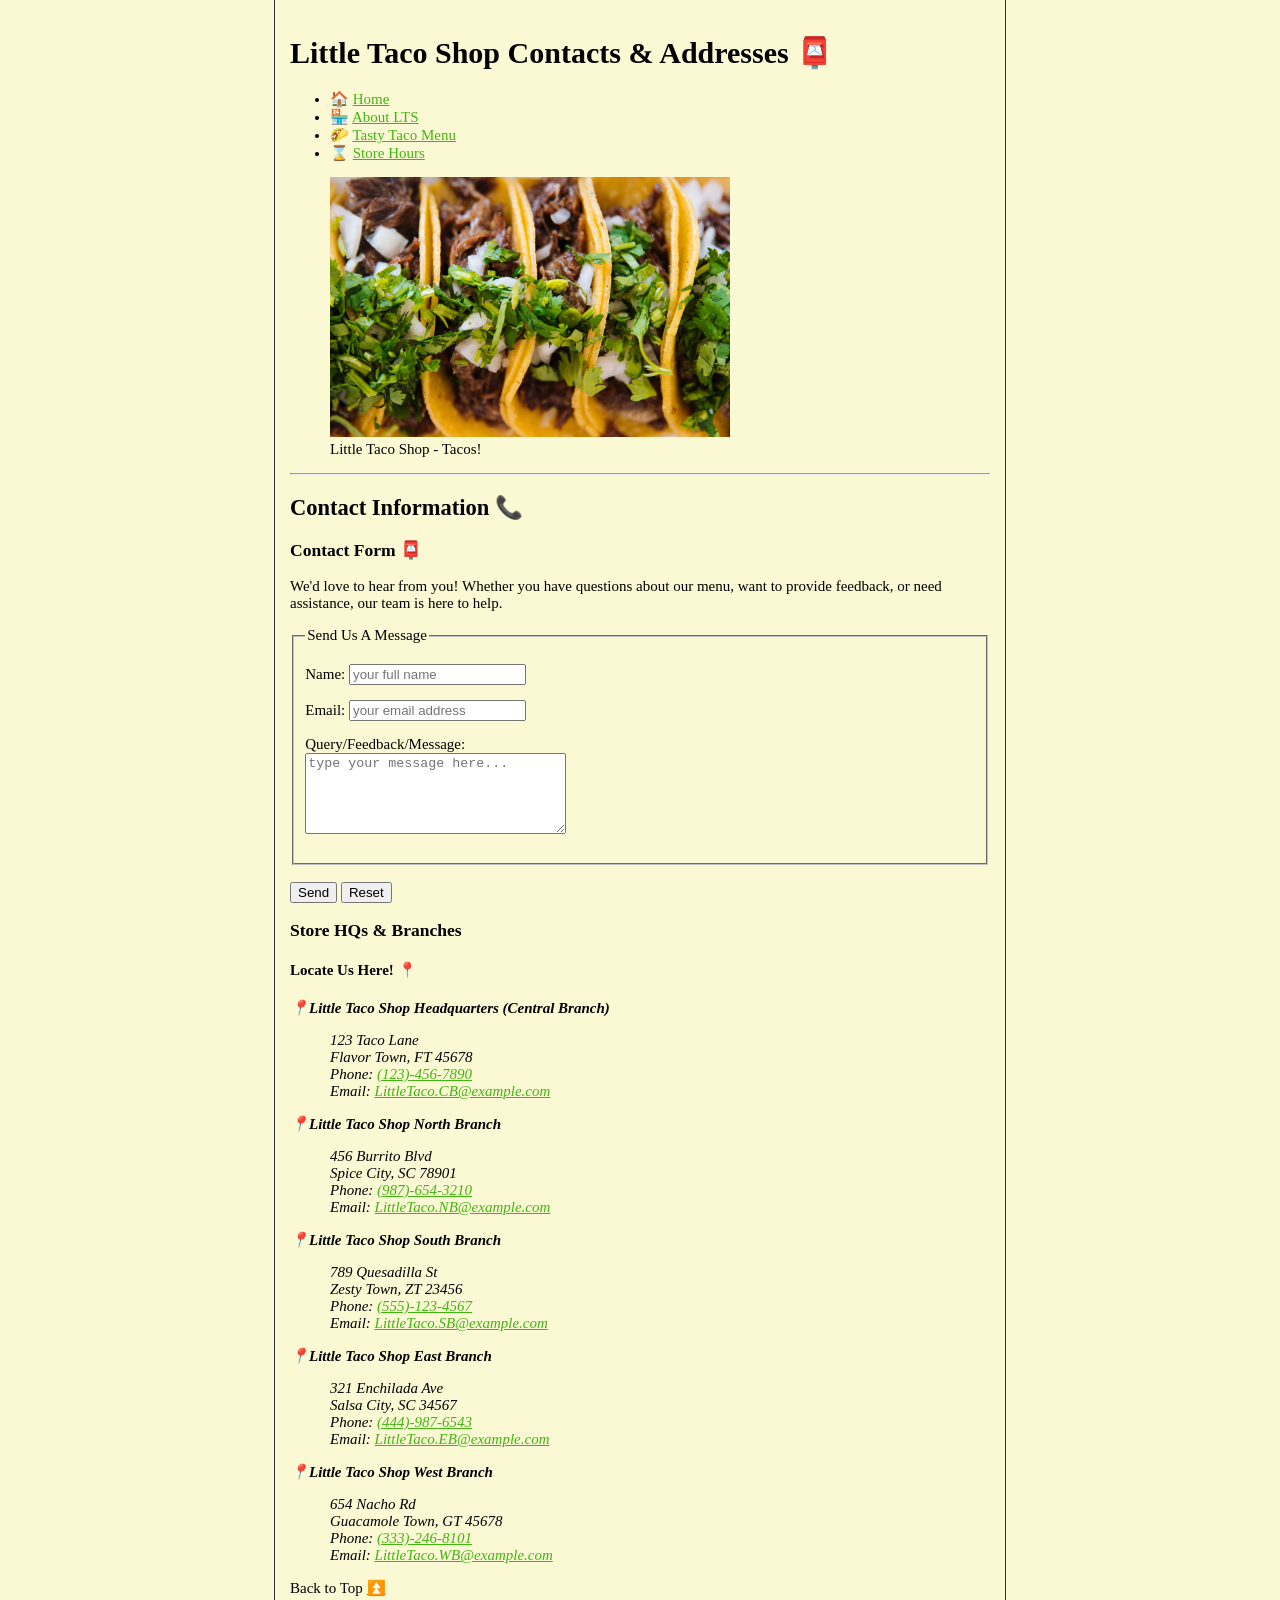
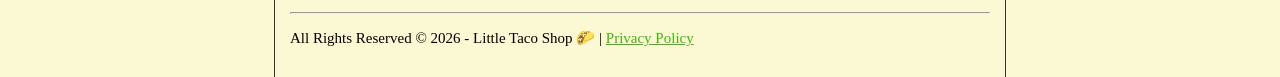
<file: contact.html>
<!DOCTYPE html>
<html lang="en">
    <head>
        <meta charset="UTF-8">
        <meta name="author" content="Sukriti Singh">
        <meta name="description" content="The official website for 'The Little Taco Shop', your go-to place for delicious tacos and more!">
        <title>Little Taco Shop Hours 📮</title>
        <link rel="icon" href="Telefavicon.ico" type="image/x-icon">
        <link rel="stylesheet" href="style.css" type = "text/css">
    </head>

    <body>
        <header>
            <h1>Little Taco Shop Contacts & Addresses 📮</h1>
            <nav aria-label="Quick Links">
                <ul>
                    <li>🏠 <a href="home.html">Home</a></li>
                    <li>🏪 <a href="home.html#about">About LTS</a></li>
                    <li>🌮 <a href="home.html#menu">Tasty Taco Menu</a></li>
                    <li>⌛ <a href="hours.html">Store Hours</a></li>
                </ul>
            </nav>
            <figure>
                <img src="img/tacos_close_up_400x260.png" alt="Tacos and a Drink" title="We love tacos!" width="400" height="260">
                <figcaption>
                    Little Taco Shop - Tacos!
                </figcaption>
            </figure>
        </header>

        <main>
            <article id = "contact-info">
                <hr>
                    <h2>Contact Information 📞</h2>
                    <section>
                        <h3>Contact Form 📮</h3>
                        <!-- <p>If you have any questions, feedback, or just want to say hello, feel free to reach out to us!</p> -->
                        <p>We'd love to hear from you! Whether you have questions about our menu, want to provide feedback, or need assistance, our team is here to help.</p>
                            <!-- Form Example -->
                            <form action = "https://httpbin.org/get" method="get">
                            <fieldset>
                                <legend>Send Us A Message</legend>
                                <p>
                                    <label for="name">Name:</label>
                                    <input type="text" id="name" name="name" placeholder="your full name" autocapitalize="on" autocomplete="on" required>

                                    <!-- <input type="text" id="name" name="name" placeholder="your full name" autocapitalize="on" autocomplete="on" required autofocus>

                                    if this autofocus is enabled then on clicking on 'Contact Our Store' the page will open with directly contact form area with cursor active in the field-->
                                </p>
                                <p>
                                    <label for="email">Email:</label>
                                    <input type="email" id="email" name="email" placeholder="your email address" required>
                                </p>
                                <p>
                                    <label for="message">Query/Feedback/Message:</label>
                                    <br>
                                    <textarea id="message" name="message" rows="5" cols="30" placeholder="type your message here..." required></textarea>
                                </p>
                            </fieldset>
                            <br>
                            <button type = "submit">Send</button>
                            <button type = "reset">Reset</button>
                            </form>
                    </section>
                    <section>
                        <h3>Store HQs & Branches</h3>
                        <h4>Locate Us Here! 📍</h4>
                            <address>
                                <b><i>📍Little Taco Shop Headquarters (Central Branch)</i></b>
                                <blockquote>
                                    123 Taco Lane<br>
                                    Flavor Town, FT 45678<br>
                                    Phone: <a href="tel:+(123)-456-7890">(123)-456-7890</a><br>
                                    Email: <a href="mailto:LittleTaco.CB@example.com">LittleTaco.CB@example.com</a>
                                </blockquote>
                            </address>
                            <address>
                                <b><i>📍Little Taco Shop North Branch</i></b>
                                <blockquote>
                                    456 Burrito Blvd<br>
                                    Spice City, SC 78901<br>
                                    Phone: <a href="tel:+(987)-654-3210">(987)-654-3210</a><br>
                                    Email: <a href="mailto:LittleTaco.NB@example.com">LittleTaco.NB@example.com</a>
                                </blockquote>
                            </address>
                            <address>
                                <b><i>📍Little Taco Shop South Branch</i></b>
                                <blockquote>
                                    789 Quesadilla St<br>
                                    Zesty Town, ZT 23456<br>
                                    Phone: <a href="tel:(555)-123-4567">(555)-123-4567</a><br>
                                    Email: <a href="mailto:LittleTaco.SB@example.com">LittleTaco.SB@example.com</a>
                                </blockquote>
                            </address>
                            <address>
                                <b><i>📍Little Taco Shop East Branch</i></b>
                                <blockquote>
                                    321 Enchilada Ave<br>
                                    Salsa City, SC 34567<br>
                                    Phone: <a href="tel:(444)-987-6543">(444)-987-6543</a><br>
                                    Email: <a href="mailto:LittleTaco.EB@example.com">LittleTaco.EB@example.com</a>
                                </blockquote>
                            </address>
                            <address>
                                <b><i>📍Little Taco Shop West Branch</i></b>
                                <blockquote>
                                    654 Nacho Rd<br>
                                    Guacamole Town, GT 45678<br>
                                    Phone: <a href="tel:(333)-246-8101">(333)-246-8101</a><br>
                                    Email: <a href="mailto:LittleTaco.WB@example.com">LittleTaco.WB@example.com</a>
                                </blockquote>
                            </address>
                    </section>
            </article>
        </main>

        <footer>
            <p>
                <!-- <a href = "#">🔺</a> -->
                Back to Top <a href = "#">⏫</a>
            </p>
            <hr>
                <p>
                    All Rights Reserved &copy; 2026 - Little Taco Shop 🌮 | <a href="privacy.html">Privacy Policy</a>
                </p>
        </footer>
    </body>
</html>
</file>
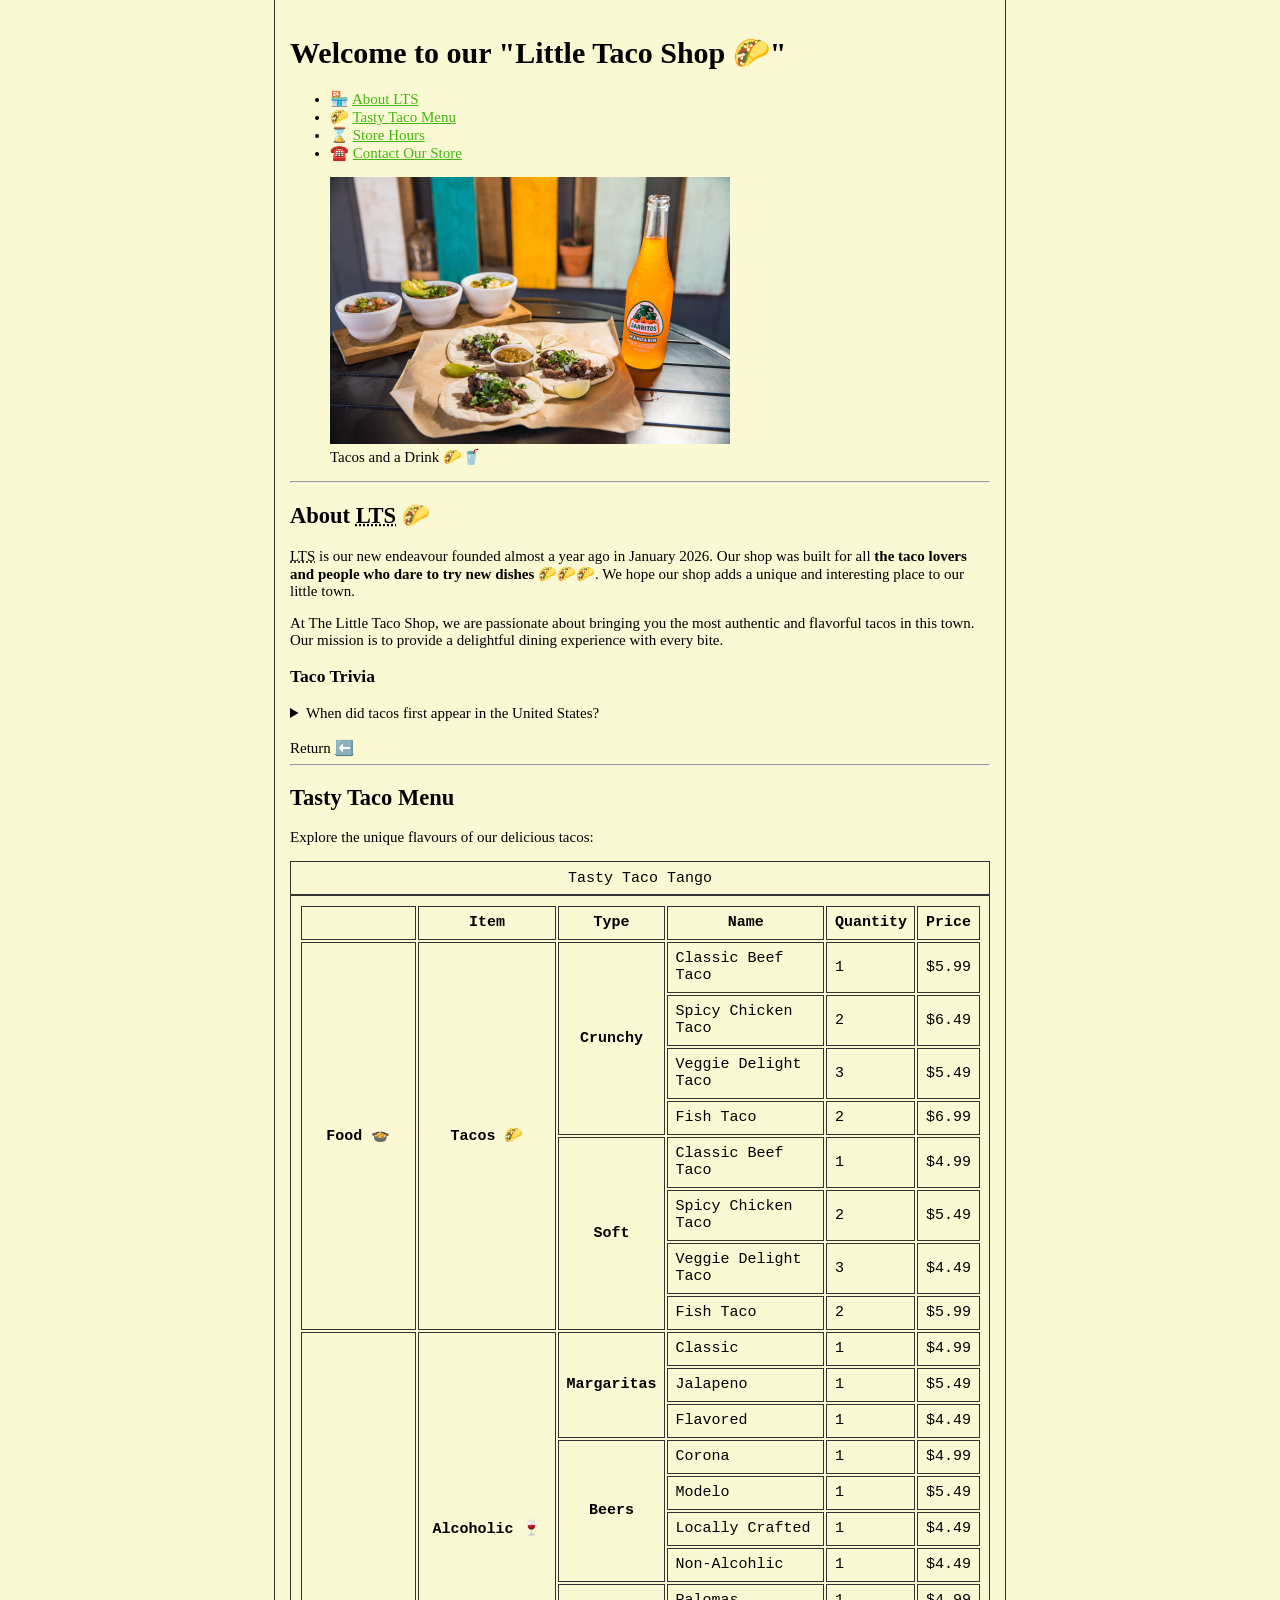
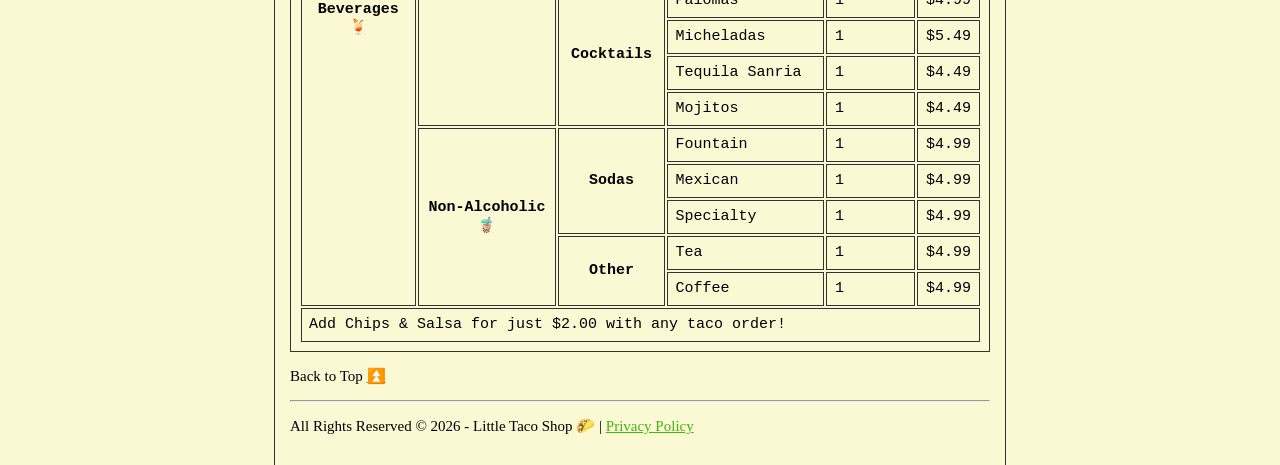
<file: home.html>
<!DOCTYPE html>
<html lang="en">
    <head>
        <meta charset="UTF-8">
        <meta name="author" content="Sukriti Singh">
        <meta name="description" content="The official website for 'The Little Taco Shop', your go-to place for delicious tacos and more!">
        <title>Little Taco Shop 🌮</title>
        <link rel="icon" href="Tacofavicon.ico" type="image/x-icon">
        <link rel="stylesheet" href="CSS_Style.css" type = "text/css">
    </head>

    <body>
        <header>
            <h1> Welcome to our "Little Taco Shop 🌮"</h1>
            <nav aria-label="Quick Links">
                <ul>
                    <li>🏪 <a href="#about">About LTS</a></li>
                    <li>🌮 <a href="#menu">Tasty Taco Menu</a></li>
                    <li>⌛ <a href="hours.html">Store Hours</a></li>
                    <li>☎️<!--📨--> <a href="contact.html">Contact Our Store</a></li>
                </ul>
            </nav>
            <figure>
                <img src="img/tacos_and_drink_400x267.png" alt="Tacos and a Drink" title="We love tacos!" width="400" height="267">
                <figcaption>
                    Tacos and a Drink 🌮🥤
                </figcaption>
            </figure>
        </header>

        <main>
            <hr>
                <article id="about">   
                    <h2>About <abbr title = "Little Taco Shop">LTS</abbr> 🌮</h2>
                    <!-- <section> <h3>...</h3> -->
                        <p>
                            <abbr title="The Little Taco Shop">LTS</abbr> is our new endeavour founded almost a year ago in <time datetime="2025-01">January 2026</time>. Our shop was built for all <strong>the taco lovers and people who dare to try new dishes</strong> 🌮🌮🌮. We hope our shop adds a unique and interesting place to our little town.
                        </p>
                        <p>
                            At The Little Taco Shop, we are passionate about bringing you the most authentic and flavorful tacos in this town. Our mission is to provide a delightful dining experience with every bite.
                        </p>
                    <!-- </section> -->
                    <aside>
                        <h3>Taco Trivia</h3>
                        <details>
                            <summary>When did tacos first appear in the United States?</summary>
                            <p>
                                Jeffrey M. Pilcher, taco historian and professor of history at the University of Minnesota, says
                                the earliest mention of tacos in the United States are in a newspaper from <time datetime="1905">1905</time>. (Source: <cite><a href="https://www.smithsonianmag.com/arts-culture/where-did-the-taco-come-from-81228162/" target="_blank">Smithsonian Magazine</a></cite>)
                            </p>
                        </details>
                    </aside>
                    <br>Return <a href = "#">⬅️</a>
                </article>
            <hr>
                <article id="menu">
                    <h2>Tasty Taco Menu</h2>
                    <!-- <section> section should have a heading <h3>...</h3> -->
                        <p>Explore the unique flavours of our delicious tacos:</p>
                        <table>
                            <caption>Tasty Taco Tango</caption>
                            <thead>
                                <tr>
                                    <th></th>
                                    <th scope="col">Item</th>
                                    <th scope="col">Type</th>
                                    <th scope="col">Name</th>
                                    <th scope="col">Quantity</th>
                                    <th scope="col">Price</th>
                                </tr>
                            </thead>
                            <tbody>
                                <tr>
                                    <th scope="row" rowspan="8">Food 🍲</th>
                                    <th scope="row" rowspan="8">Tacos 🌮</th>
                                    <th scope="row" rowspan="4">Crunchy</th>
                                    <td>Classic Beef Taco</td>
                                    <td>1</td>
                                    <td>$5.99</td>
                                </tr>
                                <tr>
                                    <td>Spicy Chicken Taco</td>
                                    <td>2</td>
                                    <td>$6.49</td>
                                </tr>
                                <tr>
                                    <td>Veggie Delight Taco</td>
                                    <td>3</td>
                                    <td>$5.49</td>
                                </tr>
                                <tr>
                                    <td>Fish Taco</td>
                                    <td>2</td>
                                    <td>$6.99</td>
                                </tr>
                                <tr>
                                    <th scope="row" rowspan="4">Soft</th>
                                    <td>Classic Beef Taco</td>
                                    <td>1</td>
                                    <td>$4.99</td>
                                </tr>
                                <tr>
                                    <td>Spicy Chicken Taco</td>
                                    <td>2</td>
                                    <td>$5.49</td>
                                </tr>
                                <tr>
                                    <td>Veggie Delight Taco</td>
                                    <td>3</td>
                                    <td>$4.49</td>
                                </tr>
                                <tr>
                                    <td>Fish Taco</td>
                                    <td>2</td>
                                    <td>$5.99</td>
                                </tr>
                                <tr>
                                    <th scope="row" rowspan="16">Beverages 🍹</th>
                                    <th scope="row" rowspan="11">Alcoholic 🍷</th>
                                    <th scope="row" rowspan="3">Margaritas</th>
                                    <td>Classic</td>
                                    <td>1</td>
                                    <td>$4.99</td>
                                </tr>
                                <tr>
                                    <td>Jalapeno</td>
                                    <td>1</td>
                                    <td>$5.49</td>
                                </tr>
                                <tr>
                                    <td>Flavored</td>
                                    <td>1</td>
                                    <td>$4.49</td>
                                </tr>
                                <tr>
                                    <th scope="row" rowspan="4">Beers</th>
                                    <td>Corona</td>
                                    <td>1</td>
                                    <td>$4.99</td>
                                </tr>
                                <tr>
                                    <td>Modelo</td>
                                    <td>1</td>
                                    <td>$5.49</td>
                                </tr>
                                <tr>
                                    <td>Locally Crafted</td>
                                    <td>1</td>
                                    <td>$4.49</td>
                                </tr>
                                <tr>
                                    <td>Non-Alcohlic</td>
                                    <td>1</td>
                                    <td>$4.49</td>
                                </tr>
                                <tr>
                                    <th scope="row" rowspan="4">Cocktails</th>
                                    <td>Palomas</td>
                                    <td>1</td>
                                    <td>$4.99</td>
                                </tr>
                                <tr>
                                    <td>Micheladas</td>
                                    <td>1</td>
                                    <td>$5.49</td>
                                </tr>
                                <tr>
                                    <td>Tequila Sanria</td>
                                    <td>1</td>
                                    <td>$4.49</td>
                                </tr>
                                <tr>
                                    <td>Mojitos</td>
                                    <td>1</td>
                                    <td>$4.49</td>
                                </tr>
                                <tr>
                                    <th scope="row" rowspan="5">Non-Alcoholic 🧋</th>
                                    <th scope="row" rowspan="3">Sodas</th>
                                    <td>Fountain</td>
                                    <td>1</td>
                                    <td>$4.99</td>
                                </tr>
                                <tr>
                                    <td>Mexican</td>
                                    <td>1</td>
                                    <td>$4.99</td>
                                </tr>
                                <tr>
                                    <td>Specialty</td>
                                    <td>1</td>
                                    <td>$4.99</td>
                                </tr>
                                <tr>
                                    <th scope="row" rowspan="2">Other</th>
                                    <td>Tea</td>
                                    <td>1</td>
                                    <td>$4.99</td>
                                </tr>
                                <tr>
                                    <td>Coffee</td>
                                    <td>1</td>
                                    <td>$4.99</td>
                                </tr>
                            </tbody>
                            <tfoot>
                                <tr>
                                    <td colspan="6">Add Chips &amp; Salsa for just $2.00 with any taco order!</td>
                                </tr>
                            </tfoot>
                        </table>
                    <!-- </section> -->
                </article>
        </main>

        <footer>
            <p>
                <!-- <a href = "#">🔺</a> -->
                Back to Top <a href = "#">⏫</a>
            </p>
            <hr>
                <p>
                    All Rights Reserved &copy; 2026 - Little Taco Shop 🌮 | <a href="privacy_policy.html">Privacy Policy</a>
                </p>
        </footer>
    </body>
</html>
</file>
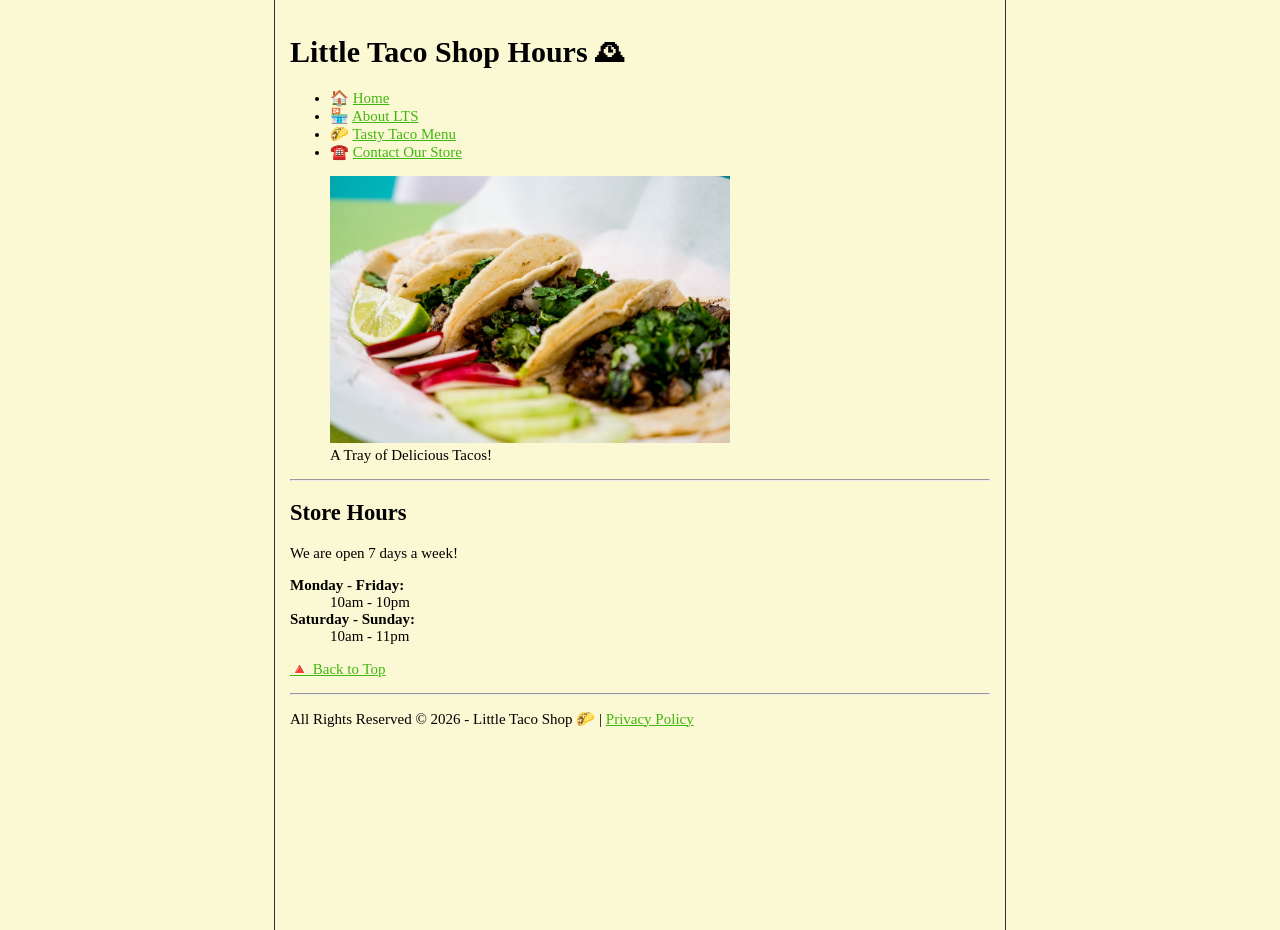
<file: hours.html>
<!DOCTYPE html>
<html lang="en">
    <head>
        <meta charset="UTF-8">
        <meta name="author" content="Sukriti Singh">
        <meta name="description" content="The official website for 'The Little Taco Shop', your go-to place for delicious tacos and more!">
        <title>Little Taco Shop Hours 🕰️</title>
        <link rel="icon" href="icons/Timefavicon.ico" type="image/x-icon">
        <link rel="stylesheet" href="style.css" type = "text/css">
    </head>

    <body>
        <header>
            <h1>Little Taco Shop Hours 🕰</h1>
            <nav aria-label="Quick Links">
                <ul>
                    <li>🏠 <a href="home.html">Home</a></li>
                    <li>🏪 <a href="home.html#about">About LTS</a></li>
                    <li>🌮 <a href="home.html#menu">Tasty Taco Menu</a></li>
                    <li>☎️ <a href="contact.html">Contact Our Store</a></li>
                </ul>
            </nav>
            <figure>
                <img src="img/tacos_tray_400x267.png" alt="Tacos and a Drink" title="We love tacos!" width="400" height="267">
                <figcaption>
                    A Tray of Delicious Tacos!
                </figcaption>
            </figure>
        </header>

        <main>
            <hr>
                <article id="store-hours">
                    <h2>Store Hours</h2>
                    <!-- <section> needs heading <h3>...</h3> -->
                        <p>We are open 7 days a week!</p>
                        <dl>
                            <dt><strong>Monday - Friday:</strong></dt>
                            <dd>10am - 10pm</dd>
                            <dt><strong>Saturday - Sunday:</strong></dt>
                            <dd>10am - 11pm</dd>
                        </dl>
                        <!-- <p>
                            <strong>Monday - Friday:</strong> 11am - 9pm<br>
                            <strong>Saturday - Sunday:</strong> 10am - 10pm
                        </p> -->
                    <!-- </section> -->
                </article>
        </main>

        <footer>
            <p>
                <a href = "#">🔺 Back to Top</a>
                <!-- <a href = "#">⏫</a> -->
            </p>
            <hr>
                <p>
                    All Rights Reserved &copy; 2026 - Little Taco Shop 🌮 | <a href="privacy.html">Privacy Policy</a>
                </p>
        </footer>
    </body>
</html>
</file>
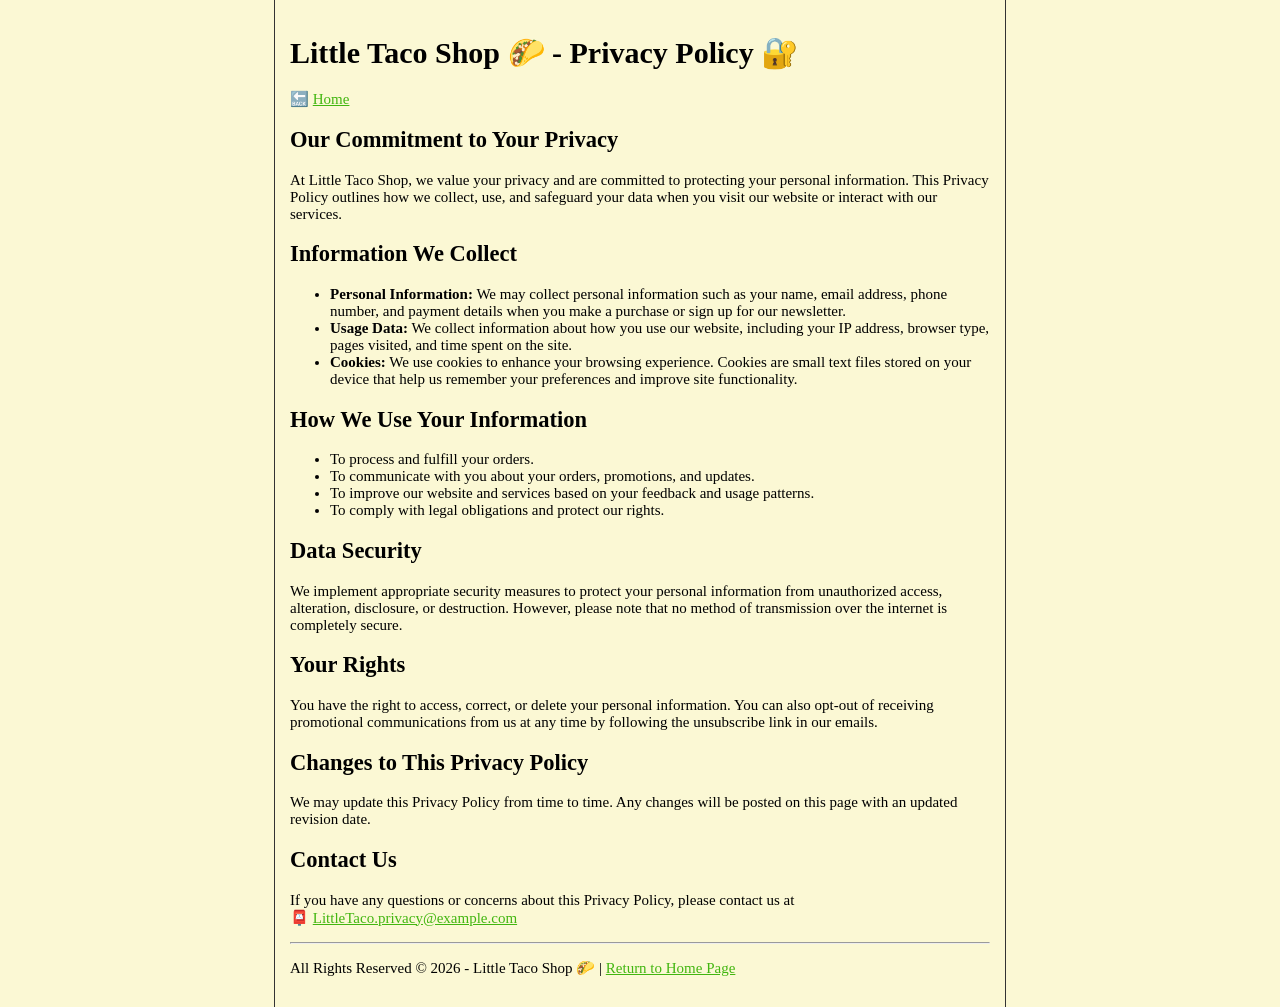
<file: privacy_policy.html>
<!DOCTYPE html>
<html lang="en">
    <head>
        <meta charset="UTF-8">
        <!-- <meta name="viewport" content="width=device-width, initial-scale=1.0"> -->
        <meta name="author" content="Sukriti Singh">
        <meta name="description" content="The Privacy policies of 'The Little Taco Shop'">
        <title>Privacy Policy - LTS 🔐</title>
        <link rel="stylesheet" href="style.css">
        <link rel="icon" href="icons/PPfavicon.ico" type="image/x-icon">
    </head>

    <body>
        <header>
            <h1>Little Taco Shop 🌮 - Privacy Policy 🔐</h1>
        </header>
        
        <main>
            🔙 <a href = "index.html">Home</a>
            <section>
                <h2>Our Commitment to Your Privacy</h2>
                <p>At Little Taco Shop, we value your privacy and are committed to protecting your personal information. This Privacy Policy outlines how we collect, use, and safeguard your data when you visit our website or interact with our services.</p>
            </section>
            <section>
                <h2>Information We Collect</h2>
                <ul>
                    <li><strong>Personal Information:</strong> We may collect personal information such as your name, email address, phone number, and payment details when you make a purchase or sign up for our newsletter.</li>
                    <li><strong>Usage Data:</strong> We collect information about how you use our website, including your IP address, browser type, pages visited, and time spent on the site.</li>
                    <li><strong>Cookies:</strong> We use cookies to enhance your browsing experience. Cookies are small text files stored on your device that help us remember your preferences and improve site functionality.</li>
                </ul>
            </section>
            <section>
                <h2>How We Use Your Information</h2>
                <ul>
                    <li>To process and fulfill your orders.</li>
                    <li>To communicate with you about your orders, promotions, and updates.</li>
                    <li>To improve our website and services based on your feedback and usage patterns.</li>
                    <li>To comply with legal obligations and protect our rights.</li>
                </ul>
            </section>
            <section>
                <h2>Data Security</h2>
                <p>We implement appropriate security measures to protect your personal information from unauthorized access, alteration, disclosure, or destruction. However, please note that no method of transmission over the internet is completely secure.</p>
            </section>
            <section>
                <h2>Your Rights</h2>
                <p>You have the right to access, correct, or delete your personal information. You can also opt-out of receiving promotional communications from us at any time by following the unsubscribe link in our emails.</p>
            </section>
            <section>
                <h2>Changes to This Privacy Policy</h2>
                <p>We may update this Privacy Policy from time to time. Any changes will be posted on this page with an updated revision date.</p>
            </section>
            <section>
                <h2>Contact Us</h2>
                <p>If you have any questions or concerns about this Privacy Policy, please contact us at <br>📮 <a href="mailto:LittleTaco.privacy@example.com">LittleTaco.privacy@example.com</a></p>
            </section>
        </main>

        <footer>
            <hr>
                <p>
                    All Rights Reserved &copy; 2026 - Little Taco Shop 🌮 | <a href = "home.html">Return to Home Page</a>
                </p>
        </footer>
    </body>
</html>
</file>
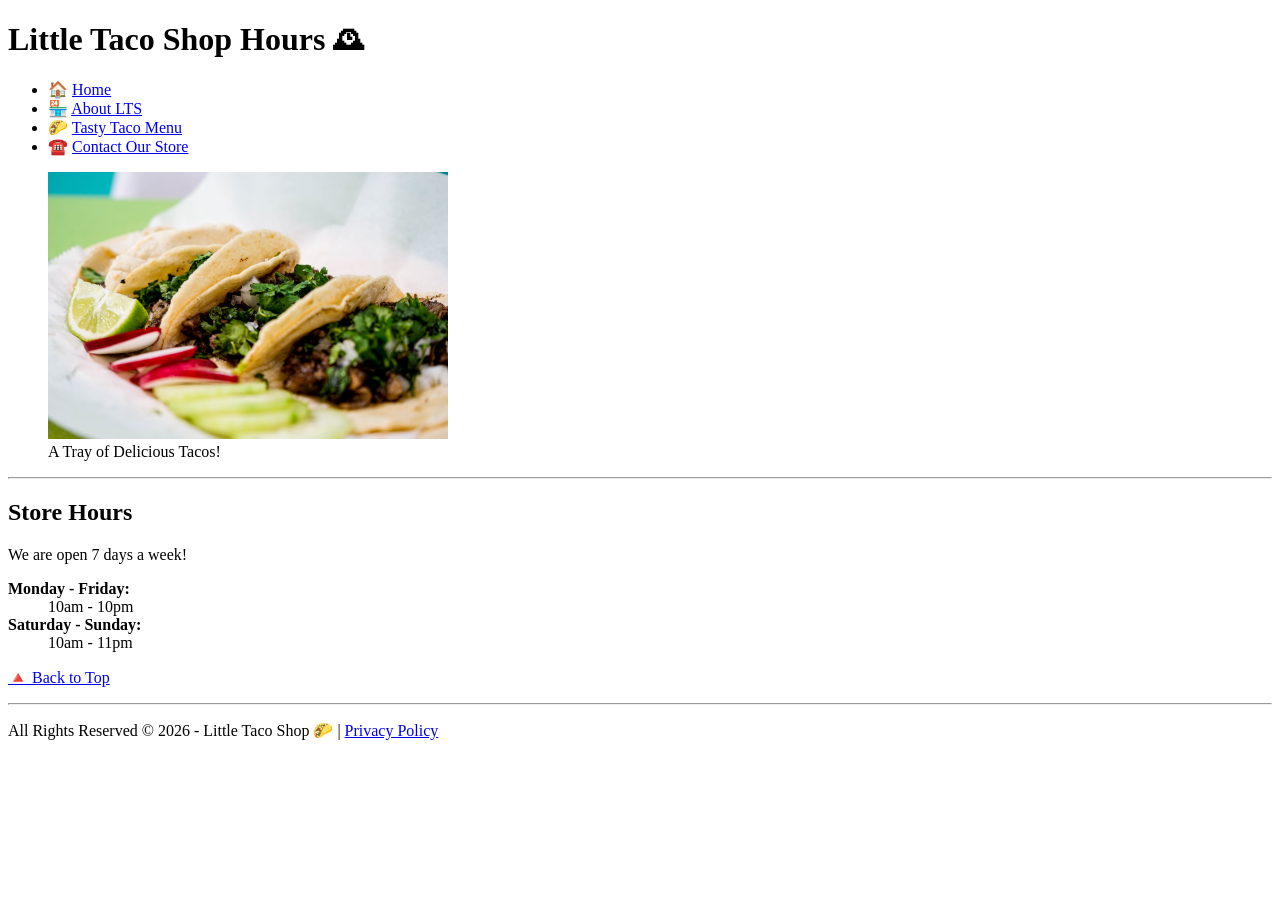
<file: pages/hours.html>
<!DOCTYPE html>
<html lang="en">
    <head>
        <meta charset="UTF-8">
        <meta name="author" content="Sukriti Singh">
        <meta name="description" content="The official website for 'The Little Taco Shop', your go-to place for delicious tacos and more!">
        <title>Little Taco Shop Hours 🕰️</title>
        <link rel="icon" href="../assets/icons/favicon-hours.ico" type="image/x-icon">
        <link rel="stylesheet" href="../assets/css/style.css" type = "text/css">
    </head>

    <body>
        <header>
            <h1>Little Taco Shop Hours 🕰</h1>
            <nav aria-label="Quick Links">
                <ul>
                    <li>🏠 <a href="../index.html">Home</a></li>
                    <li>🏪 <a href="../index.html#about">About LTS</a></li>
                    <li>🌮 <a href="../index.html#menu">Tasty Taco Menu</a></li>
                    <li>☎️ <a href="contact.html">Contact Our Store</a></li>
                </ul>
            </nav>
            <figure>
                <img src="../assets/images/tacos_tray_400x267.png" alt="Tacos and a Drink" title="We love tacos!" width="400" height="267">
                <figcaption>
                    A Tray of Delicious Tacos!
                </figcaption>
            </figure>
        </header>

        <main>
            <hr>
                <article id="store-hours">
                    <h2>Store Hours</h2>
                    <!-- <section> needs heading <h3>...</h3> -->
                        <p>We are open 7 days a week!</p>
                        <dl>
                            <dt><strong>Monday - Friday:</strong></dt>
                            <dd>10am - 10pm</dd>
                            <dt><strong>Saturday - Sunday:</strong></dt>
                            <dd>10am - 11pm</dd>
                        </dl>
                        <!-- <p>
                            <strong>Monday - Friday:</strong> 11am - 9pm<br>
                            <strong>Saturday - Sunday:</strong> 10am - 10pm
                        </p> -->
                    <!-- </section> -->
                </article>
        </main>

        <footer>
            <p>
                <a href = "#">🔺 Back to Top</a>
                <!-- <a href = "#">⏫</a> -->
            </p>
            <hr>
                <p>
                    All Rights Reserved &copy; 2026 - Little Taco Shop 🌮 | <a href="privacy_policy.html">Privacy Policy</a>
                </p>
        </footer>
    </body>
</html>
</file>
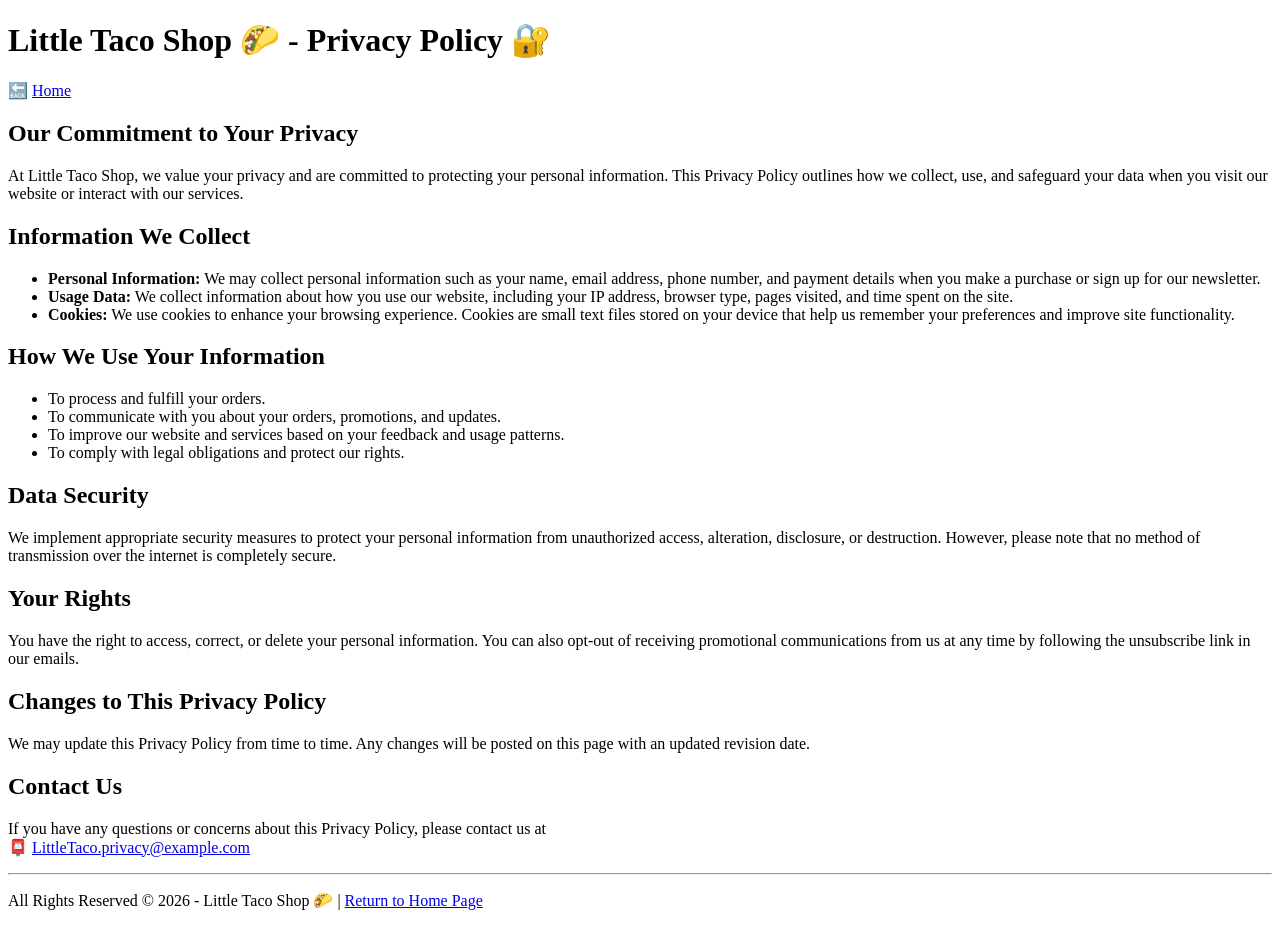
<file: pages/privacy_policy.html>
<!DOCTYPE html>
<html lang="en">
    <head>
        <meta charset="UTF-8">
        <!-- <meta name="viewport" content="width=device-width, initial-scale=1.0"> -->
        <meta name="author" content="Sukriti Singh">
        <meta name="description" content="The Privacy policies of 'The Little Taco Shop'">
        <title>Privacy Policy - LTS 🔐</title>
        <link rel="stylesheet" href="../assets/css/style.css">
        <link rel="icon" href="../assets/icons/favicon-privacy.ico" type="image/x-icon">
    </head>

    <body>
        <header>
            <h1>Little Taco Shop 🌮 - Privacy Policy 🔐</h1>
        </header>
        
        <main>
            🔙 <a href = "../index.html">Home</a>
            <section>
                <h2>Our Commitment to Your Privacy</h2>
                <p>At Little Taco Shop, we value your privacy and are committed to protecting your personal information. This Privacy Policy outlines how we collect, use, and safeguard your data when you visit our website or interact with our services.</p>
            </section>
            <section>
                <h2>Information We Collect</h2>
                <ul>
                    <li><strong>Personal Information:</strong> We may collect personal information such as your name, email address, phone number, and payment details when you make a purchase or sign up for our newsletter.</li>
                    <li><strong>Usage Data:</strong> We collect information about how you use our website, including your IP address, browser type, pages visited, and time spent on the site.</li>
                    <li><strong>Cookies:</strong> We use cookies to enhance your browsing experience. Cookies are small text files stored on your device that help us remember your preferences and improve site functionality.</li>
                </ul>
            </section>
            <section>
                <h2>How We Use Your Information</h2>
                <ul>
                    <li>To process and fulfill your orders.</li>
                    <li>To communicate with you about your orders, promotions, and updates.</li>
                    <li>To improve our website and services based on your feedback and usage patterns.</li>
                    <li>To comply with legal obligations and protect our rights.</li>
                </ul>
            </section>
            <section>
                <h2>Data Security</h2>
                <p>We implement appropriate security measures to protect your personal information from unauthorized access, alteration, disclosure, or destruction. However, please note that no method of transmission over the internet is completely secure.</p>
            </section>
            <section>
                <h2>Your Rights</h2>
                <p>You have the right to access, correct, or delete your personal information. You can also opt-out of receiving promotional communications from us at any time by following the unsubscribe link in our emails.</p>
            </section>
            <section>
                <h2>Changes to This Privacy Policy</h2>
                <p>We may update this Privacy Policy from time to time. Any changes will be posted on this page with an updated revision date.</p>
            </section>
            <section>
                <h2>Contact Us</h2>
                <p>If you have any questions or concerns about this Privacy Policy, please contact us at <br>📮 <a href="mailto:LittleTaco.privacy@example.com">LittleTaco.privacy@example.com</a></p>
            </section>
        </main>

        <footer>
            <hr>
                <p>
                    All Rights Reserved &copy; 2026 - Little Taco Shop 🌮 | <a href = "../index.html">Return to Home Page</a>
                </p>
        </footer>
    </body>
</html>
</file>
<file: style.css>
html
{
    font-size: 15px;
}
body
{
    min-height: 100vh;
    max-width: 700px;
    margin: 0 auto;
    padding: 1rem;
    border-left: 1px solid #333;
    border-right: 1px solid #333;
    background-color: #fbf8d4;/* #fffbcb; */
    color: rgb(0, 0, 0);
}

a
{
    color: rgb(66, 182, 16);
}
a:visited
{
    color: violet;
}
a:hover, a:active
{
    color: orange;
}

table, tr, th, td, caption
{
    border: 1px solid #333;
    font-family: 'Courier New', Courier, monospace;
    border-collapse: separate;
    padding: 0.5rem;
}
</file>
<file: CSS_Style.css>
html
{
    font-size: 15px;
}
body
{
    min-height: 100vh;
    max-width: 700px;
    margin: 0 auto;
    padding: 1rem;
    border-left: 1px solid #333;
    border-right: 1px solid #333;
    background-color: #fbf8d4;/* #fffbcb; */
    color: rgb(0, 0, 0);
}

a
{
    color: rgb(66, 182, 16);
}
a:visited
{
    color: violet;
}
a:hover, a:active
{
    color: orange;
}

table, tr, th, td, caption
{
    border: 1px solid #333;
    font-family: 'Courier New', Courier, monospace;
    border-collapse: separate;
    padding: 0.5rem;
}
</file>
<file: assets/css/style.css>

</file>
